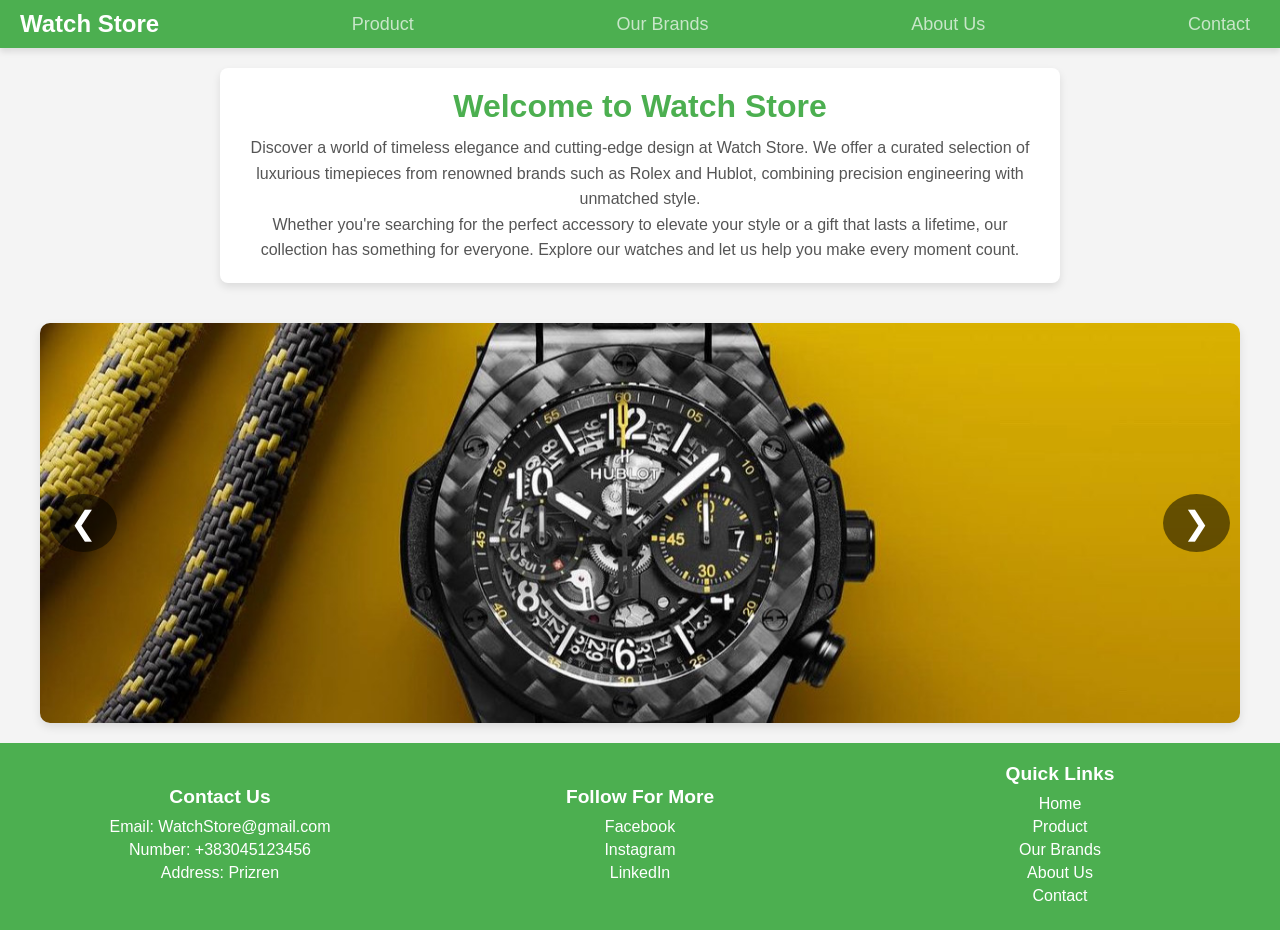
<file: index.html>
<!DOCTYPE html>
<html lang="en">
  <head>
    <meta charset="UTF-8" />
    <meta name="viewport" content="width=device-width, initial-scale=1.0" />
    <title>HomePage</title>
    <link rel="stylesheet" href="HomePage.css" />
  </head>
  <div class="navBar">
    <h1>Watch Store</h1>
    <!-- <a href="">Home</a> -->
    <a href="ProductPage.html">Product</a>
    <a href="">Our Brands</a>
    <a href="AboutUs.html">About Us</a>
    <a href="">Contact</a>
  </div>
  <body>
    <div class="intro">
      <h2>Welcome to Watch Store</h2>
      <p>
        Discover a world of timeless elegance and cutting-edge design at Watch
        Store. We offer a curated selection of luxurious timepieces from
        renowned brands such as Rolex and Hublot, combining precision
        engineering with unmatched style.
      </p>
      <p>
        Whether you're searching for the perfect accessory to elevate your style
        or a gift that lasts a lifetime, our collection has something for
        everyone. Explore our watches and let us help you make every moment
        count.
      </p>
    </div>

    <div class="slider-container">
      <div class="slider">
        <div
          class="slide"
          style="background-image: url('assets/images/Rolex/Rolex1.jpg')"
        ></div>
        <div
          class="slide"
          style="background-image: url('assets/images/Rolex/Rolex2.jpg')"
        ></div>
        <div
          class="slide"
          style="background-image: url('assets/images/Rolex/Rolex4.jpg')"
        ></div>
        <div
          class="slide"
          style="background-image: url('assets/images/Hublot/Hublot1.jpg')"
        ></div>
        <div
          class="slide"
          style="background-image: url('assets/images/Hublot/Hublot2.jpg')"
        ></div>
      </div>
      <button class="prev">❮</button>
      <button class="next">❯</button>
    </div>

    <div class="footer">
      <div class="contact">
        <h3>Contact Us</h3>
        <li>Email: WatchStore@gmail.com</li>
        <li>Number: +383045123456</li>
        <li>Address: Prizren</li>
      </div>
      <div class="social-media">
        <h3>Follow For More</h3>
        <li><a href="">Facebook</a></li>
        <li><a href="">Instagram</a></li>
        <li><a href="">LinkedIn</a></li>
      </div>
      <div class="home-links">
        <h3>Quick Links</h3>
        <li><a href="">Home</a></li>
        <li><a href="ProductPage.html">Product</a></li>
        <li><a href="">Our Brands</a></li>
        <li><a href="">About Us</a></li>
        <li><a href="">Contact</a></li>
      </div>
    </div>
    <script src="HomePage.js"></script>
  </body>
</html>
</file>
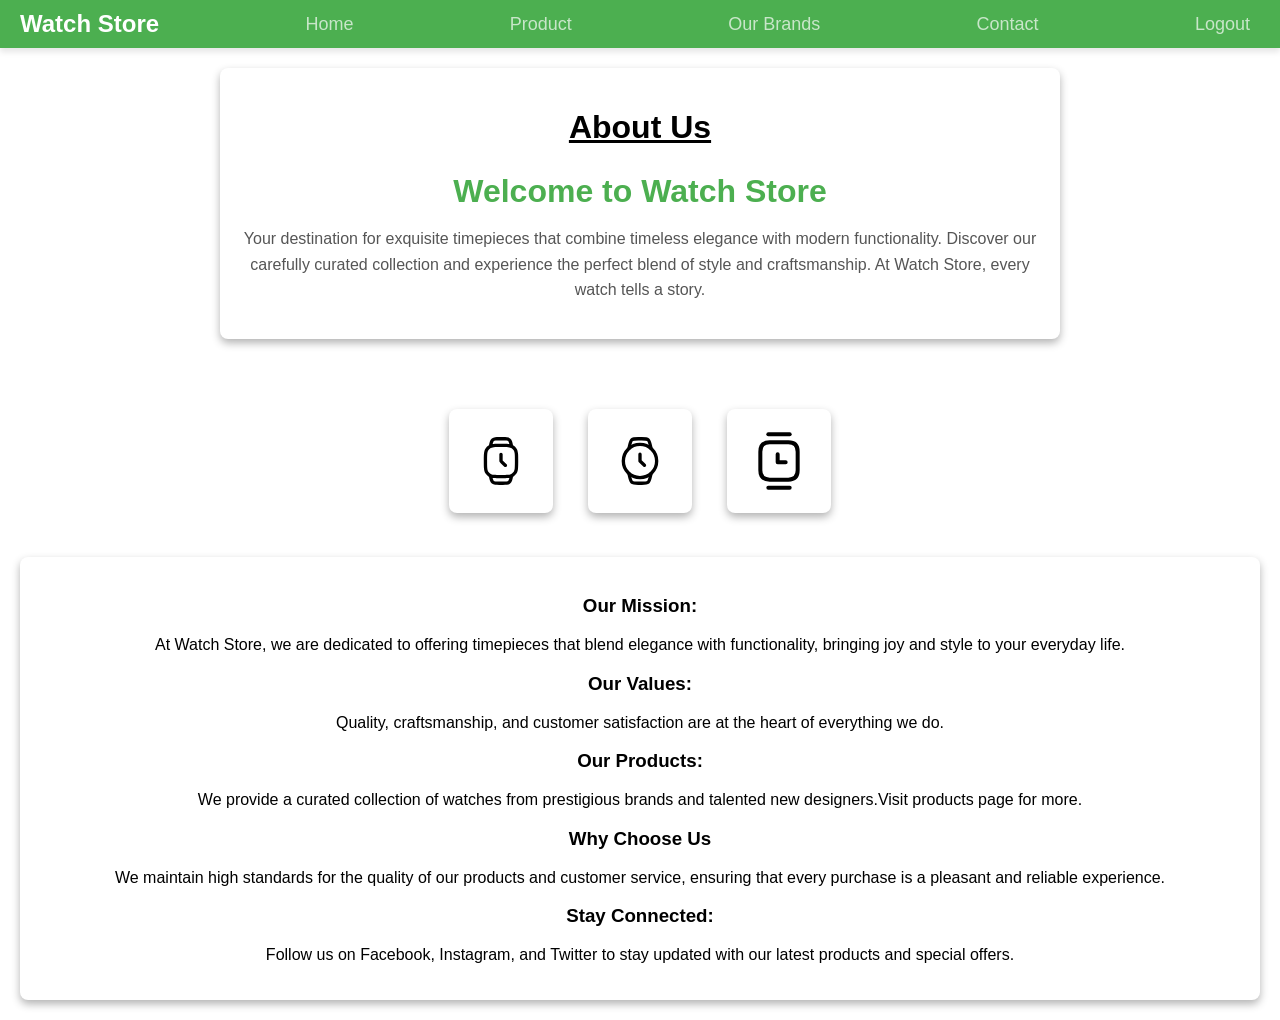
<file: AboutUs.html>
<!DOCTYPE html>
<html lang="en">
  <head>
    <meta charset="UTF-8" />
    <meta name="viewport" content="width=device-width, initial-scale=1.0" />
    <title>About Us</title>
    <link rel="stylesheet" href="css/AboutUs.css" />
  </head>
  <body>
    <div class="nav-links">
      <h1>Watch Store</h1>
      <a href="index.php">Home</a>
      <a href="ProductPage.php">Product</a>
      <a href="UserBrands.php">Our Brands</a>
      <a href="Contact.php">Contact</a>
      <a href="logout.php">Logout</a>
    </div>
    <div class="main-wrapper">
      <div class="head-container">
        <h1>About Us</h1>
        <h2>Welcome to Watch Store</h2>
        <p class="intro-paragraph">
          Your destination for exquisite timepieces that combine timeless
          elegance with modern functionality. Discover our carefully curated
          collection and experience the perfect blend of style and
          craftsmanship. At Watch Store, every watch tells a story.
        </p>
      </div>
      <div class="icons">
        <div class="watch1">
          <!-- <img
            src="assets/images/AboutUs/pexels-joey-nguy-n-1056657-2113994.jpg"
            alt=""
          /> -->
          <img src="assets/images/AboutUs/Watch1Icon.svg" alt="" />
        </div>
        <div class="watch1">
          <img src="assets/images/AboutUs/Watch2Icon.svg" alt="" />
        </div>
        <div class="watch1">
          <img src="assets/images/AboutUs/Watch3Icon.svg" alt="" />
        </div>
      </div>
      <div class="body-container">
        <div class="box"></div>
        <h3>Our Mission:</h3>
        <p>
          At Watch Store, we are dedicated to offering timepieces that blend
          elegance with functionality, bringing joy and style to your everyday
          life.
        </p>
        <div class="box"></div>
        <h3>Our Values:</h3>
        <p>
          Quality, craftsmanship, and customer satisfaction are at the heart of
          everything we do.
        </p>
        <div class="box"></div>
        <h3>Our Products:</h3>
        <p>
          We provide a curated collection of watches from prestigious brands and
          talented new designers.Visit products page for more.
        </p>
        <div class="box"></div>
        <h3>Why Choose Us</h3>
        <p>
          We maintain high standards for the quality of our products and
          customer service, ensuring that every purchase is a pleasant and
          reliable experience.
        </p>
        <div class="box"></div>
        <h3>Stay Connected:</h3>
        <p>
          Follow us on Facebook, Instagram, and Twitter to stay updated with our
          latest products and special offers.
        </p>
      </div>
    </div>
  </body>
</html>
</file>
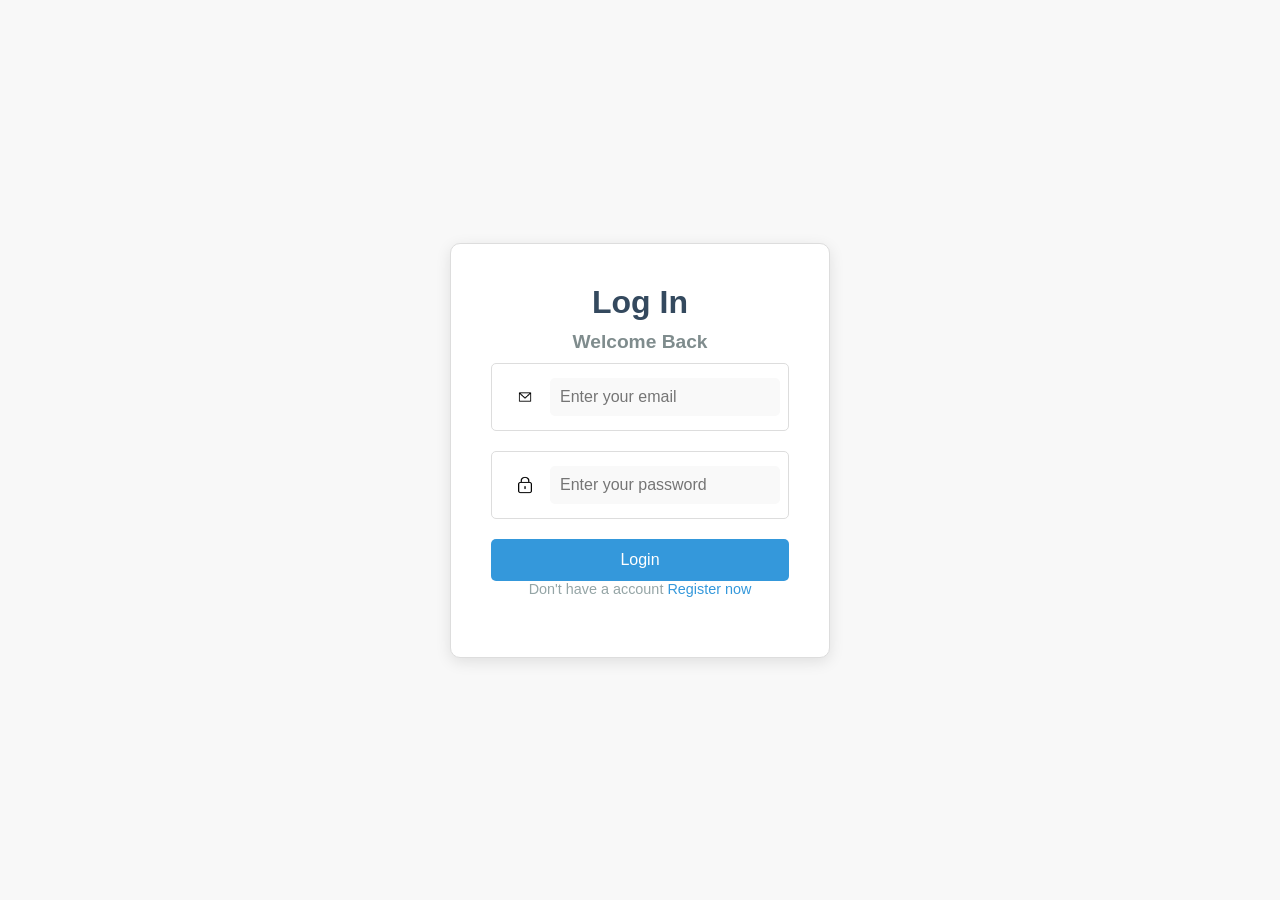
<file: login.html>
<!DOCTYPE html>
<html lang="en">
  <head>
    <meta charset="UTF-8" />
    <meta name="viewport" content="width=device-width, initial-scale=1.0" />
    <title>Watch Store</title>
    <link rel="stylesheet" href="style.css" />
  </head>
  <body>
    <div class="signUp">
      <h1 class="signUp-h">Log In</h1>
      <h3>Welcome Back</h3>
      <!-- <p>Become a member a save big!</p> -->
      <div class="input-container">
        <img src="assets/images/emailicon.png" alt="" />
        <input type="email" id="email" placeholder="Enter your email" />
        <span id="emailError" class="error-message"></span>
      </div>
      <div class="input-container">
        <img src="assets/images/passwordIcon.png" alt="" />
        <input
          type="password"
          id="password"
          placeholder="Enter your password"
        />
        <span id="passwordError" class="error-message"></span>
      </div>
      <div class="button">
        <button onclick="validateForm()">Login</button>
      </div>
      <p>Don't have a account <a href="signUp.html">Register now</a></p>
    </div>
    <script src="login.js"></script>
  </body>
</html>
</file>
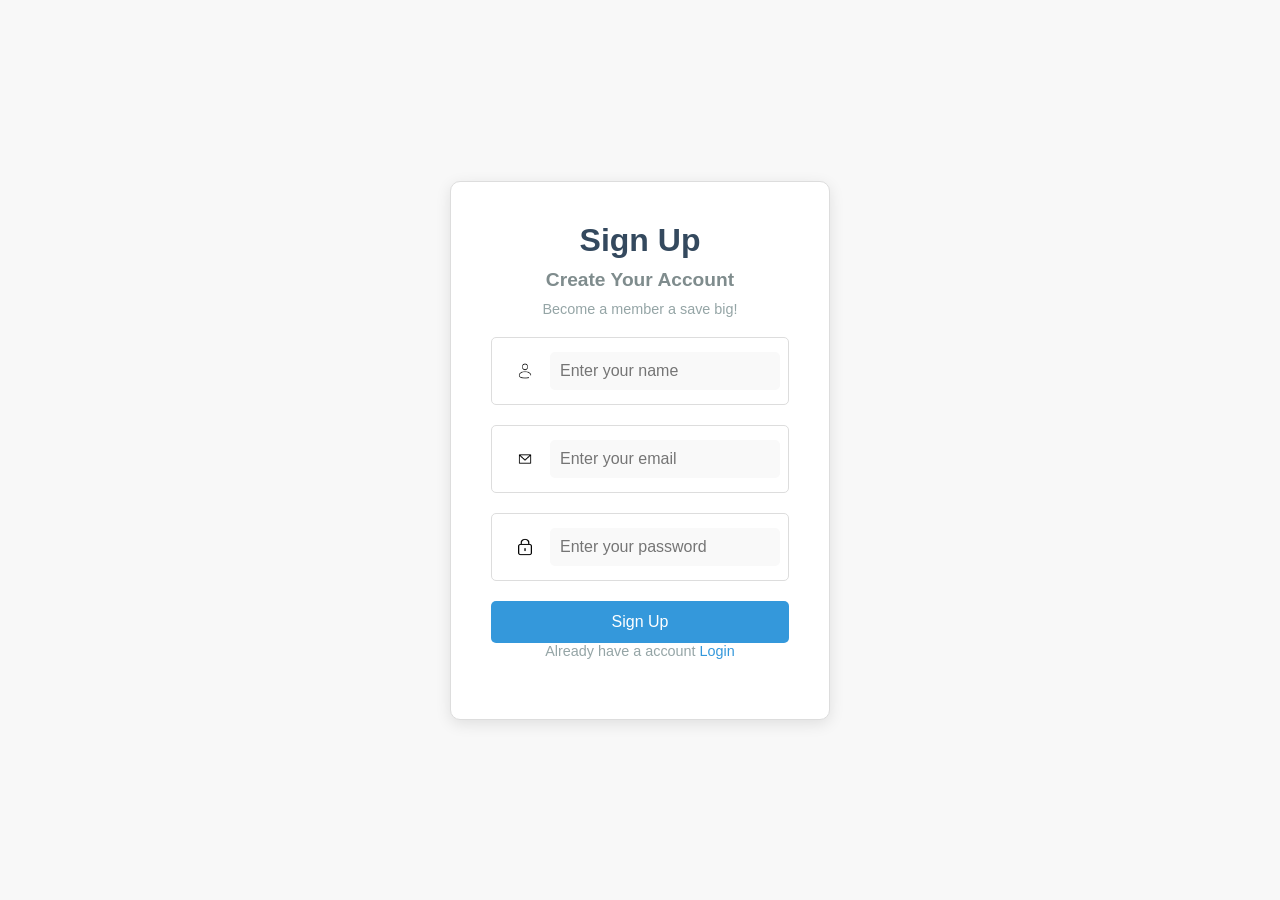
<file: signUp.html>
<!DOCTYPE html>
<html lang="en">
  <head>
    <meta charset="UTF-8" />
    <meta name="viewport" content="width=device-width, initial-scale=1.0" />
    <title>Watch Store</title>
    <link rel="stylesheet" href="css/style.css" />
  </head>
  <body>
    <div class="signUp">
      <h1 class="signUp-h">Sign Up</h1>
      <h3>Create Your Account</h3>
      <p>Become a member a save big!</p>
      <div class="input-container">
        <img src="assets/images/userIcon.png" alt="" />
        <input type="text" placeholder="Enter your name" />
      </div>
      <div class="input-container">
        <img src="assets/images/emailicon.png" alt="" />
        <input type="email" id="email" placeholder="Enter your email" />
        <span id="emailError" class="error-message"></span>
      </div>
      <div class="input-container">
        <img src="assets/images/passwordIcon.png" alt="" />
        <input
          type="password"
          id="password"
          placeholder="Enter your password"
        />
        <span id="passwordError" class="error-message"></span>
      </div>
      <div class="button">
        <button onclick="validateForm()">Sign Up</button>
      </div>
      <p>Already have a account <a href="login.html">Login</a></p>
    </div>
    <script src="login.js"></script>
  </body>
</html>
</file>
<file: HomePage.css>
* {
  margin: 0;
  padding: 0;
}

body {
  margin: 0;
  font-family: Arial, sans-serif;
  background-color: #f4f4f4;
  overflow-x: hidden;
}

.navBar {
  display: flex;
  flex-wrap: wrap;
  align-items: center;
  justify-content: space-between;
  background-color: #4caf50;
  color: white;
  padding: 10px 20px;
  box-shadow: 0 4px 6px rgba(0, 0, 0, 0.1);
}

.navBar h1 {
  margin: 0;
  font-size: 24px;
}

.navBar a {
  color: #c8e6c9;
  text-decoration: none;
  margin: 0 10px;
  font-size: 18px;
  transition: color 0.3s;
}
.navBar a:hover {
  color: #c8e6c9;
}
.slider-container {
  width: 100%;
  max-width: 1200px;
  margin: 20px auto;
  position: relative;
  overflow: hidden;
  border-radius: 10px;
  box-shadow: 0 4px 10px rgba(0, 0, 0, 0.1);
}

.slider {
  display: flex;
  transition: transform 0.5s ease-in-out;
}

.slide {
  min-width: 100%;
  height: 400px;
  background-size: cover;
  background-position: center;
}

button.prev,
button.next {
  position: absolute;
  top: 50%;
  transform: translateY(-50%);
  background-color: rgba(0, 0, 0, 0.5);
  color: white;
  border: none;
  font-size: 2rem;
  padding: 10px 20px;
  cursor: pointer;
  border-radius: 50%;
  z-index: 10;
  transition: background-color 0.3s ease;
}

button.prev:hover,
button.next:hover {
  background-color: rgba(0, 0, 0, 0.8);
}

button.prev {
  left: 10px;
}

button.next {
  right: 10px;
}

/* .navBar input {
  padding: 5px 10px;
  border: 1px solid #a5d6a7;
  border-radius: 15px;
  font-size: 16px;
  background-color: #e8f5e9;
  color: #2e7d32;
}
.navBar input:focus {
  outline: 2px solid #66bb6a;
  background-color: white;
} */

.intro {
  text-align: center;
  max-width: 800px;
  margin: 20px auto;
  padding: 20px;
  background-color: #ffffff;
  box-shadow: 0 4px 8px rgba(0, 0, 0, 0.1);
  border-radius: 8px;
}
.intro h2 {
  font-size: 2rem;
  margin-bottom: 10px;
  color: #4caf50;
}
.intro p {
  font-size: 1rem;
  color: #555555;
  line-height: 1.6;
}

html,
body {
  margin: 0;
  padding: 0;
  min-height: 100%;
  display: flex;
  flex-direction: column;
}

.container {
  flex: 1;
}

.footer {
  display: flex;
  flex-wrap: wrap;
  justify-content: space-around;
  align-items: center;
  text-align: center;
  background-color: #4caf50;
  color: white;
  padding: 20px 10px;
  /* margin-top: auto; */
}
.footer div {
  width: 30%;
}

.footer h3 {
  margin-bottom: 10px;
  font-size: 1.2rem;
}

.footer li {
  list-style-type: none;
  margin: 5px 0;
}

.footer a {
  color: white;
  text-decoration: none;
  transition: color 0.3s;
}

.footer a:hover {
  color: #c8e6c9;
}

@media (max-width: 768px) {
  .navBar {
    flex-direction: column;
    text-align: center;
  }
  .slider-container {
    width: 95%;
  }
  .footer {
    flex-direction: column;
    text-align: center;
  }
  .footer div {
    margin-bottom: 15px;
  }

  .slide {
    height: 300px;
  }
}

@media (max-width: 480px) {
  .navBar {
    padding: 10px;
  }
  .footer {
    flex-direction: column;
  }
  .slide {
    height: 200px;
  }
  button.prev,
  button.next {
    font-size: 1.2rem;
    padding: 8px 12px;
  }
}
</file>
<file: css/AboutUs.css>
body {
  margin: 0;
  padding: 0;
  font-family: Arial, sans-serif;
}

.nav-links {
  display: flex;
  flex-wrap: wrap;
  align-items: center;
  justify-content: space-between;
  background-color: #4caf50;
  color: white;
  padding: 10px 20px;
  box-shadow: 0 4px 6px rgba(0, 0, 0, 0.1);
}

.nav-links h1 {
  margin: 0;
  font-size: 24px;
}

.nav-links a {
  color: #c8e6c9;
  text-decoration: none;
  margin: 0 10px;
  font-size: 18px;
  transition: color 0.3s;
}
.nav-links a:hover {
  color: #c8e6c9;
}

.head-container {
  text-align: center;
  max-width: 800px;
  margin: 20px auto;
  padding: 20px;
  background-color: #ffffff;
  box-shadow: 0 4px 8px rgba(0, 0, 0, 0.3);
  border-radius: 8px;
}
.head-container h1 {
  text-decoration: underline;
}

.head-container h2 {
  font-size: 2rem;
  margin-bottom: 10px;
  color: #4caf50;
}
.head-container p {
  font-size: 1rem;
  color: #555555;
  line-height: 1.6;
}
.icons {
  display: flex;
  flex-wrap: wrap;
  justify-content: center;
  margin-top: 50px;
  gap: 35px;
}
.watch1 img {
  background-size: cover;
  text-align: center;
  max-width: 100px;
  margin: 20px auto;
  padding: 20px;
  background-color: #ffffff;
  box-shadow: 0 4px 8px rgba(0, 0, 0, 0.3);
  border-radius: 8px;
}
.body-container {
  text-align: center;
  max-width: 1200px;
  margin: 20px auto;
  padding: 20px;
  background-color: #ffffff;
  box-shadow: 0 4px 8px rgba(0, 0, 0, 0.3);
  border-radius: 8px;
}

@media (max-width: 768px) {
  .nav-links {
    flex-direction: column;
    text-align: center;
  }
  .head-container {
    margin: 20px;
  }
  .body-container {
    margin: 20px;
  }
}

@media (max-width: 480px) {
  .nav-links {
    padding: 10px;
  }
  .head-container {
    margin: 20px;
  }
  .body-container {
    margin: 20px;
  }
}
</file>
<file: style.css>
* {
  margin: 0;
  padding: 0;
  box-sizing: border-box;
}
body {
  font-family: "Arial", sans-serif;
  background-color: #f8f8f8;
  color: #333;
  display: flex;
  justify-content: center;
  align-items: center;
  height: 100vh;
  padding: 20px;
}
.signUp {
  background-color: #ffffff;
  padding: 40px;
  border-radius: 10px;
  box-shadow: 0 4px 15px rgba(0, 0, 0, 0.1);
  width: 100%;
  max-width: 380px;
  text-align: center;
  border: 1px solid #ddd;
}
.signUp-h {
  font-size: 2rem;
  color: #34495e;
  margin-bottom: 10px;
}
h3 {
  font-size: 1.2rem;
  color: #7f8c8d;
  margin-bottom: 10px;
}
p {
  font-size: 0.9rem;
  color: #95a5a6;
  margin-bottom: 20px;
}
.input-container {
  display: flex;
  align-items: center;
  justify-content: start;
  margin-bottom: 20px;
  border: 1px solid #ddd;
  border-radius: 5px;
  padding: 8px;
}
.input-container img {
  width: 50px;
  height: 50px;
}
input {
  width: 100%;
  padding: 10px;
  border: none;
  outline: none;
  font-size: 1rem;
  color: #333;
  background-color: #f9f9f9;
  border-radius: 5px;
}
input ::placeholder {
  color: #bdc3c7;
}
button {
  width: 100%;
  padding: 12px;
  background-color: #3498db;
  color: white;
  border: none;
  border-radius: 5px;
  font-size: 1rem;
  cursor: pointer;
  transition: background-color 0.3s ease;
}
button:hover {
  background-color: #2980b9;
}
p a {
  color: #3498db;
  text-decoration: none;
}
p a:hover {
  text-decoration: underline;
}
.loginButton {
  width: 100%;
  padding: 12px;
  background-color: #3498db;
  color: white;
  border: none;
  border-radius: 5px;
  font-size: 1rem;
  cursor: pointer;
  transition: background-color 0.3s ease;
}
.error-message {
  color: red;
  font-size: 0.9rem;
  margin-top: 5px;
  display: block;
}
</file>
<file: css/style.css>
* {
  margin: 0;
  padding: 0;
  box-sizing: border-box;
}
body {
  font-family: "Arial", sans-serif;
  background-color: #f8f8f8;
  color: #333;
  display: flex;
  justify-content: center;
  align-items: center;
  height: 100vh;
  padding: 20px;
}
.signUp {
  background-color: #ffffff;
  padding: 40px;
  border-radius: 10px;
  box-shadow: 0 4px 15px rgba(0, 0, 0, 0.1);
  width: 100%;
  max-width: 380px;
  text-align: center;
  border: 1px solid #ddd;
}
.signUp-h {
  font-size: 2rem;
  color: #34495e;
  margin-bottom: 10px;
}
h3 {
  font-size: 1.2rem;
  color: #7f8c8d;
  margin-bottom: 10px;
}
p {
  font-size: 0.9rem;
  color: #95a5a6;
  margin-bottom: 20px;
}
.input-container {
  display: flex;
  align-items: center;
  justify-content: start;
  margin-bottom: 20px;
  border: 1px solid #ddd;
  border-radius: 5px;
  padding: 8px;
}
.input-container img {
  width: 50px;
  height: 50px;
}
input {
  width: 100%;
  padding: 10px;
  border: none;
  outline: none;
  font-size: 1rem;
  color: #333;
  background-color: #f9f9f9;
  border-radius: 5px;
}
input ::placeholder {
  color: #bdc3c7;
}
button {
  width: 100%;
  padding: 12px;
  background-color: #3498db;
  color: white;
  border: none;
  border-radius: 5px;
  font-size: 1rem;
  cursor: pointer;
  transition: background-color 0.3s ease;
}
button:hover {
  background-color: #2980b9;
}
p a {
  color: #3498db;
  text-decoration: none;
}
p a:hover {
  text-decoration: underline;
}
.loginButton {
  width: 100%;
  padding: 12px;
  background-color: #3498db;
  color: white;
  border: none;
  border-radius: 5px;
  font-size: 1rem;
  cursor: pointer;
  transition: background-color 0.3s ease;
}
.error-message {
  color: red;
  font-size: 0.9rem;
  margin-top: 5px;
  display: block;
}
</file>
